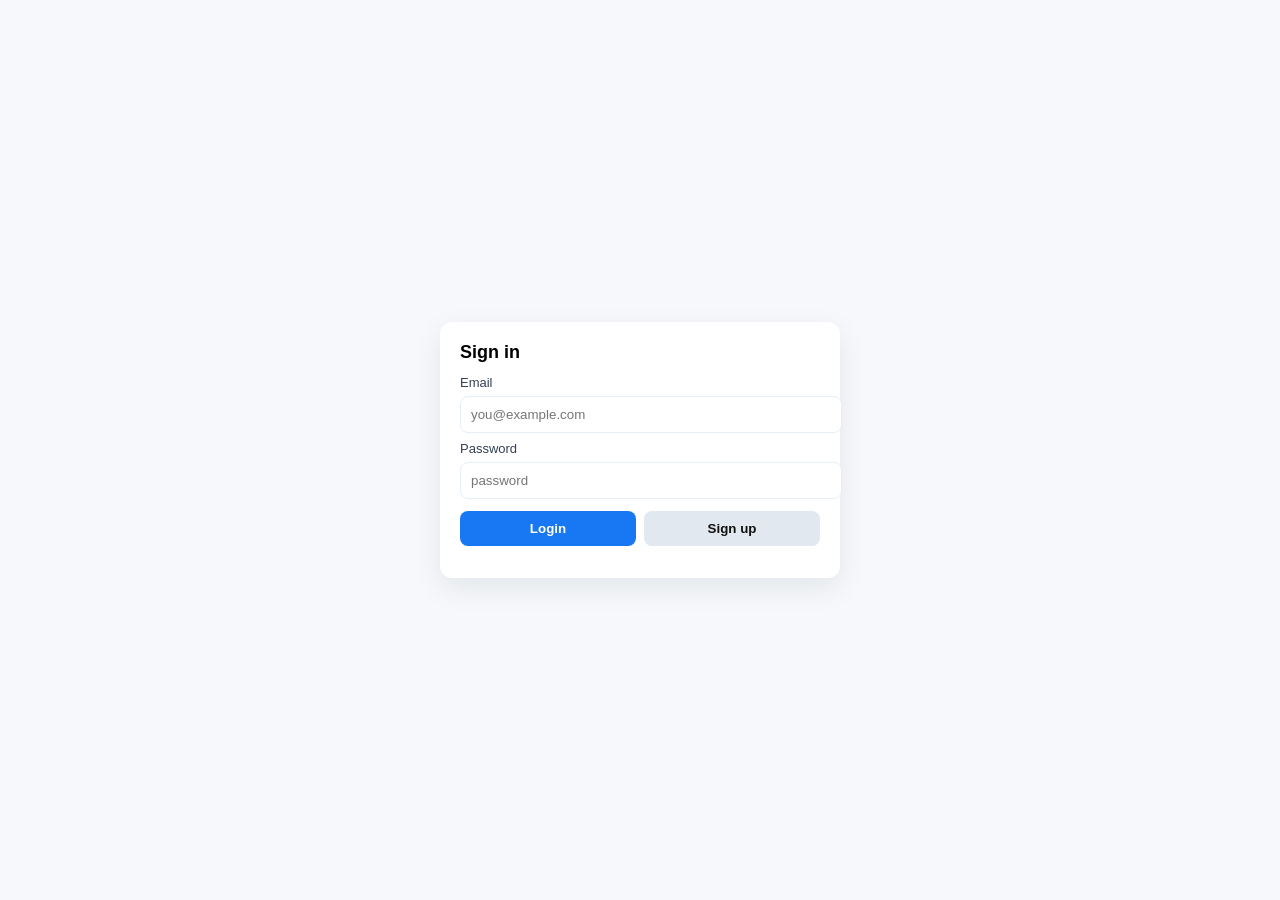
<file: nm.html>
<!doctype html>
<html lang="en">
  <head>
    <meta charset="utf-8" />
    <meta name="viewport" content="width=device-width,initial-scale=1" />
    <title>Login — MiniSocial (NM)</title>
    <style>
      :root{--bg:#f6f8fb;--card:#fff;--accent:#1877f2}
      body{font-family:Inter,Segoe UI,Arial,Helvetica,sans-serif;background:var(--bg);margin:0;min-height:100vh;display:flex;align-items:center;justify-content:center}
      .panel{background:var(--card);padding:20px;border-radius:12px;box-shadow:0 10px 30px rgba(17,24,39,0.08);width:360px}
      h2{margin:0 0 12px 0;font-size:18px}
      label{display:block;font-size:13px;color:#334155;margin-top:8px}
      input{width:100%;padding:10px;border-radius:8px;border:1px solid #e6eef8;margin-top:6px}
      .row{display:flex;gap:8px;margin-top:12px}
      button{flex:1;padding:10px;border-radius:8px;border:0;background:var(--accent);color:#fff;font-weight:700;cursor:pointer}
      .muted{color:#64748b;font-size:13px;margin-top:8px}
      .link{color:var(--accent);cursor:pointer;text-decoration:underline}
      .small{font-size:13px}
      .success{color:green}
      .error{color:#b91c1c}
      .center{text-align:center}
      .logout{background:#e2e8f0;color:#111}
    </style>
  </head>
  <body>
    <div class="panel" id="panel">
      <h2 id="panelTitle">Sign in</h2>

      <div id="forms">
        <div id="loginForm">
          <label for="li_email">Email</label>
          <input id="li_email" type="email" placeholder="you@example.com" />
          <label for="li_pass">Password</label>
          <input id="li_pass" type="password" placeholder="password" />
          <div class="row">
            <button id="loginBtn">Login</button>
            <button id="toSignup" class="logout">Sign up</button>
          </div>
        </div>

        <div id="signupForm" style="display:none">
          <label for="su_name">Name</label>
          <input id="su_name" placeholder="Your name" />
          <label for="su_email">Email</label>
          <input id="su_email" type="email" placeholder="you@example.com" />
          <label for="su_pass">Password</label>
          <input id="su_pass" type="password" placeholder="at least 6 chars" />
          <div class="row">
            <button id="createBtn">Create</button>
            <button id="toLogin" class="logout">Back</button>
          </div>
        </div>
      </div>

      <div id="status" class="muted small center" style="margin-top:12px"></div>

      <div id="signedIn" style="display:none;margin-top:12px">
        <div class="small">Signed in as <strong id="who">User</strong></div>
        <div style="margin-top:8px">
          <button id="editProfile" class="top-btn">Edit profile</button>
        </div>
        <div id="editProfileForm" style="display:none;margin-top:8px">
          <label>ID / Username</label>
          <input id="ep_id" placeholder="username" />
          <label>Name</label>
          <input id="ep_name" />
          <label>Avatar (URL or upload)</label>
          <input id="ep_avatar" placeholder="https://... (optional)" />
          <div style="margin-top:8px">Or upload an image: <input id="ep_avatar_file" type="file" accept="image/*" /></div>
          <div id="ep_preview" style="margin-top:8px"></div>
          <div class="row" style="margin-top:8px">
            <button id="saveProfile">Save</button>
            <button id="cancelProfile" class="logout">Cancel</button>
          </div>
        </div>
        <div class="row" style="margin-top:10px">
          <button id="goProfile">Profile</button>
          <button id="logoutBtn" class="logout">Logout</button>
        </div>
      </div>
      <div id="postArea" style="display:none;margin-top:14px">
        <h3>Create Post</h3>
        <textarea id="nm_post_text" placeholder="Share something..." style="width:100%;height:72px;border-radius:8px;padding:8px;margin-top:6px"></textarea>
        <div style="display:flex;gap:8px;margin-top:8px;align-items:center">
          <input id="nm_post_image" type="file" accept="image/*" />
          <button id="nm_post_btn">Post</button>
        </div>
        <h3 style="margin-top:12px">Create Story</h3>
        <div style="display:flex;gap:8px;align-items:center">
          <input id="nm_story_image" type="file" accept="image/*" />
          <button id="nm_story_btn">Add Story</button>
        </div>
      </div>
    </div>

    <script>
      // Simple client-side auth for demo (localStorage)
      const LS_USERS = 'nm_users';
      const LS_SESSION = 'nm_session';

      const qs = id => document.getElementById(id);
      const status = qs('status');

      function load(k, def){ try{ return JSON.parse(localStorage.getItem(k) || JSON.stringify(def)); }catch(e){ return def; } }
      function save(k,v){ localStorage.setItem(k, JSON.stringify(v)); }

      function init(){
        const session = load(LS_SESSION, null);
        if(session){ showSignedIn(session); } else { showAuth(); }
      }

      function showAuth(){ qs('forms').style.display='block'; qs('signedIn').style.display='none'; qs('status').textContent=''; }
      function showSignedIn(user){ qs('forms').style.display='none'; qs('signedIn').style.display='block'; qs('who').textContent = user.name || user.email; }

      // signup
      qs('toSignup').addEventListener('click', ()=>{ qs('loginForm').style.display='none'; qs('signupForm').style.display='block'; qs('panelTitle').textContent='Create account'; status.textContent=''; });
      qs('toLogin').addEventListener('click', ()=>{ qs('loginForm').style.display='block'; qs('signupForm').style.display='none'; qs('panelTitle').textContent='Sign in'; status.textContent=''; });

      qs('createBtn').addEventListener('click', ()=>{
        const name = qs('su_name').value.trim(); const email = qs('su_email').value.trim().toLowerCase(); const pass = qs('su_pass').value;
        if(!email || !pass || pass.length < 4){ status.textContent='Please provide a valid email and password (min 4).'; status.className='error center'; return; }
        const users = load(LS_USERS, []);
        if(users.find(u=>u.email===email)){ status.textContent='Email already registered.'; status.className='error center'; return; }
        const user = {id: 'u_'+Date.now(), name: name || email.split('@')[0], email, password: pass}; users.push(user); save(LS_USERS, users); save(LS_SESSION, user); status.textContent='Account created and signed in.'; status.className='success center'; showSignedIn(user);
        try{ window.parent.postMessage({type:'nm_auth', event:'login', user}, '*'); }catch(e){}
      });

      // login
      qs('loginBtn').addEventListener('click', ()=>{
        const email = qs('li_email').value.trim().toLowerCase(); const pass = qs('li_pass').value;
        const users = load(LS_USERS, []);
        const u = users.find(x=>x.email===email && x.password===pass);
        if(!u){ status.textContent='Bad credentials.'; status.className='error center'; return; }
        save(LS_SESSION, u); status.textContent='Signed in.'; status.className='success center'; showSignedIn(u);
        try{ window.parent.postMessage({type:'nm_auth', event:'login', user: u}, '*'); }catch(e){}
      });

      qs('logoutBtn').addEventListener('click', ()=>{ localStorage.removeItem(LS_SESSION); status.textContent='Signed out.'; status.className='muted center'; showAuth(); try{ window.parent.postMessage({type:'nm_auth', event:'logout'}, '*'); }catch(e){} });

      qs('goProfile').addEventListener('click', ()=>{
        const s = load(LS_SESSION, null); if(!s){ status.textContent='Not signed in'; return; } alert('Profile (demo): '+ (s.name || s.email));
      });

      // edit profile UI
      const editProfileBtn = qs('editProfile');
      const editForm = qs('editProfileForm');
      const ep_name = qs('ep_name');
      const ep_avatar = qs('ep_avatar');
      const saveProfile = qs('saveProfile');
      const cancelProfile = qs('cancelProfile');

      editProfileBtn && editProfileBtn.addEventListener('click', ()=>{
        const s = load(LS_SESSION, null); if(!s) return; editForm.style.display='block'; ep_name.value = s.name||''; ep_avatar.value = s.avatar||''; ep_id.value = s.id||'';
        // preview
        const prev = qs('ep_preview'); prev.innerHTML = s.avatar? `<img src="${s.avatar}" style="width:72px;border-radius:8px"/>` : '';
      });
      cancelProfile && cancelProfile.addEventListener('click', ()=>{ editForm.style.display='none'; });
      // handle avatar upload file -> dataURL
      const avatarFile = qs('ep_avatar_file');
      if(avatarFile){ avatarFile.addEventListener('change', (ev)=>{
        const f = ev.target.files[0]; if(!f) return; const r = new FileReader(); r.onload = ()=>{ qs('ep_preview').innerHTML = `<img src="${r.result}" style="width:72px;border-radius:8px"/>`; qs('ep_avatar').value = r.result; }; r.readAsDataURL(f);
      }); }

      saveProfile && saveProfile.addEventListener('click', ()=>{
        const s = load(LS_SESSION, null); if(!s) return; s.id = qs('ep_id').value.trim() || s.id; s.name = ep_name.value.trim() || s.name; s.avatar = ep_avatar.value.trim() || s.avatar; save(LS_SESSION, s); status.textContent='Profile updated'; status.className='success center'; editForm.style.display='none';
        try{ window.parent.postMessage({type:'nm_auth', event:'profile_update', user: s}, '*'); }catch(e){}
      });

      // seed one user for demo
      if(!localStorage.getItem(LS_USERS)){
        save(LS_USERS, [{id:'u_demo', name:'Alice', email:'alice@example.com', password:'pass'}]);
      }

      init();

      // POSTS & STORIES from nm.html (allow creating content here and notify parent)
      const LS_POSTS = 'sm_posts';
      const LS_STORIES = 'sm_stories';
      function loadRaw(k,def){ try{return JSON.parse(localStorage.getItem(k) || JSON.stringify(def));}catch(e){return def;} }
      function saveRaw(k,v){ localStorage.setItem(k, JSON.stringify(v)); }

      function createPostFromNM(text, image){ const s = load(LS_SESSION, null); if(!s){ alert('Sign in first'); return; } const posts = loadRaw(LS_POSTS, []); const p = {id:'p_'+Date.now(), userId:s.id||s.email, userName:s.name||s.email, userAvatar:s.avatar||'', content:text||'', image:image||null, time:new Date().toISOString()}; posts.unshift(p); saveRaw(LS_POSTS, posts); try{ window.parent.postMessage({type:'nm_auth', event:'new_post', post: p}, '*'); }catch(e){} }

      function createStoryFromNM(image){ const s = load(LS_SESSION, null); if(!s){ alert('Sign in first'); return; } const stories = loadRaw(LS_STORIES, []); const st = {id:'s_'+Date.now(), userId:s.id||s.email, userName:s.name||s.email, userAvatar:s.avatar||'', image:image, time:new Date().toISOString(), expires: Date.now()+24*60*60*1000}; stories.unshift(st); saveRaw(LS_STORIES, stories); try{ window.parent.postMessage({type:'nm_auth', event:'new_story', story: st}, '*'); }catch(e){} }

      // wire nm post/story buttons
      const nmPostBtn = qs('nm_post_btn');
      const nmPostImage = qs('nm_post_image');
      const nmPostText = qs('nm_post_text');
      if(nmPostBtn){ nmPostBtn.addEventListener('click', ()=>{
        const f = nmPostImage.files && nmPostImage.files[0]; const text = nmPostText.value.trim(); if(f){ const r=new FileReader(); r.onload=()=>{ createPostFromNM(text, r.result); nmPostText.value=''; nmPostImage.value=''; alert('Posted'); }; r.readAsDataURL(f); } else { createPostFromNM(text); nmPostText.value=''; alert('Posted'); }
      }); }

      const nmStoryBtn = qs('nm_story_btn');
      const nmStoryImage = qs('nm_story_image');
      if(nmStoryBtn){ nmStoryBtn.addEventListener('click', ()=>{
        const f = nmStoryImage.files && nmStoryImage.files[0]; if(!f){ alert('Choose an image for story'); return; } const r=new FileReader(); r.onload=()=>{ createStoryFromNM(r.result); nmStoryImage.value=''; alert('Story added'); }; r.readAsDataURL(f);
      }); }
    </script>
  </body>
</html>
</file>
